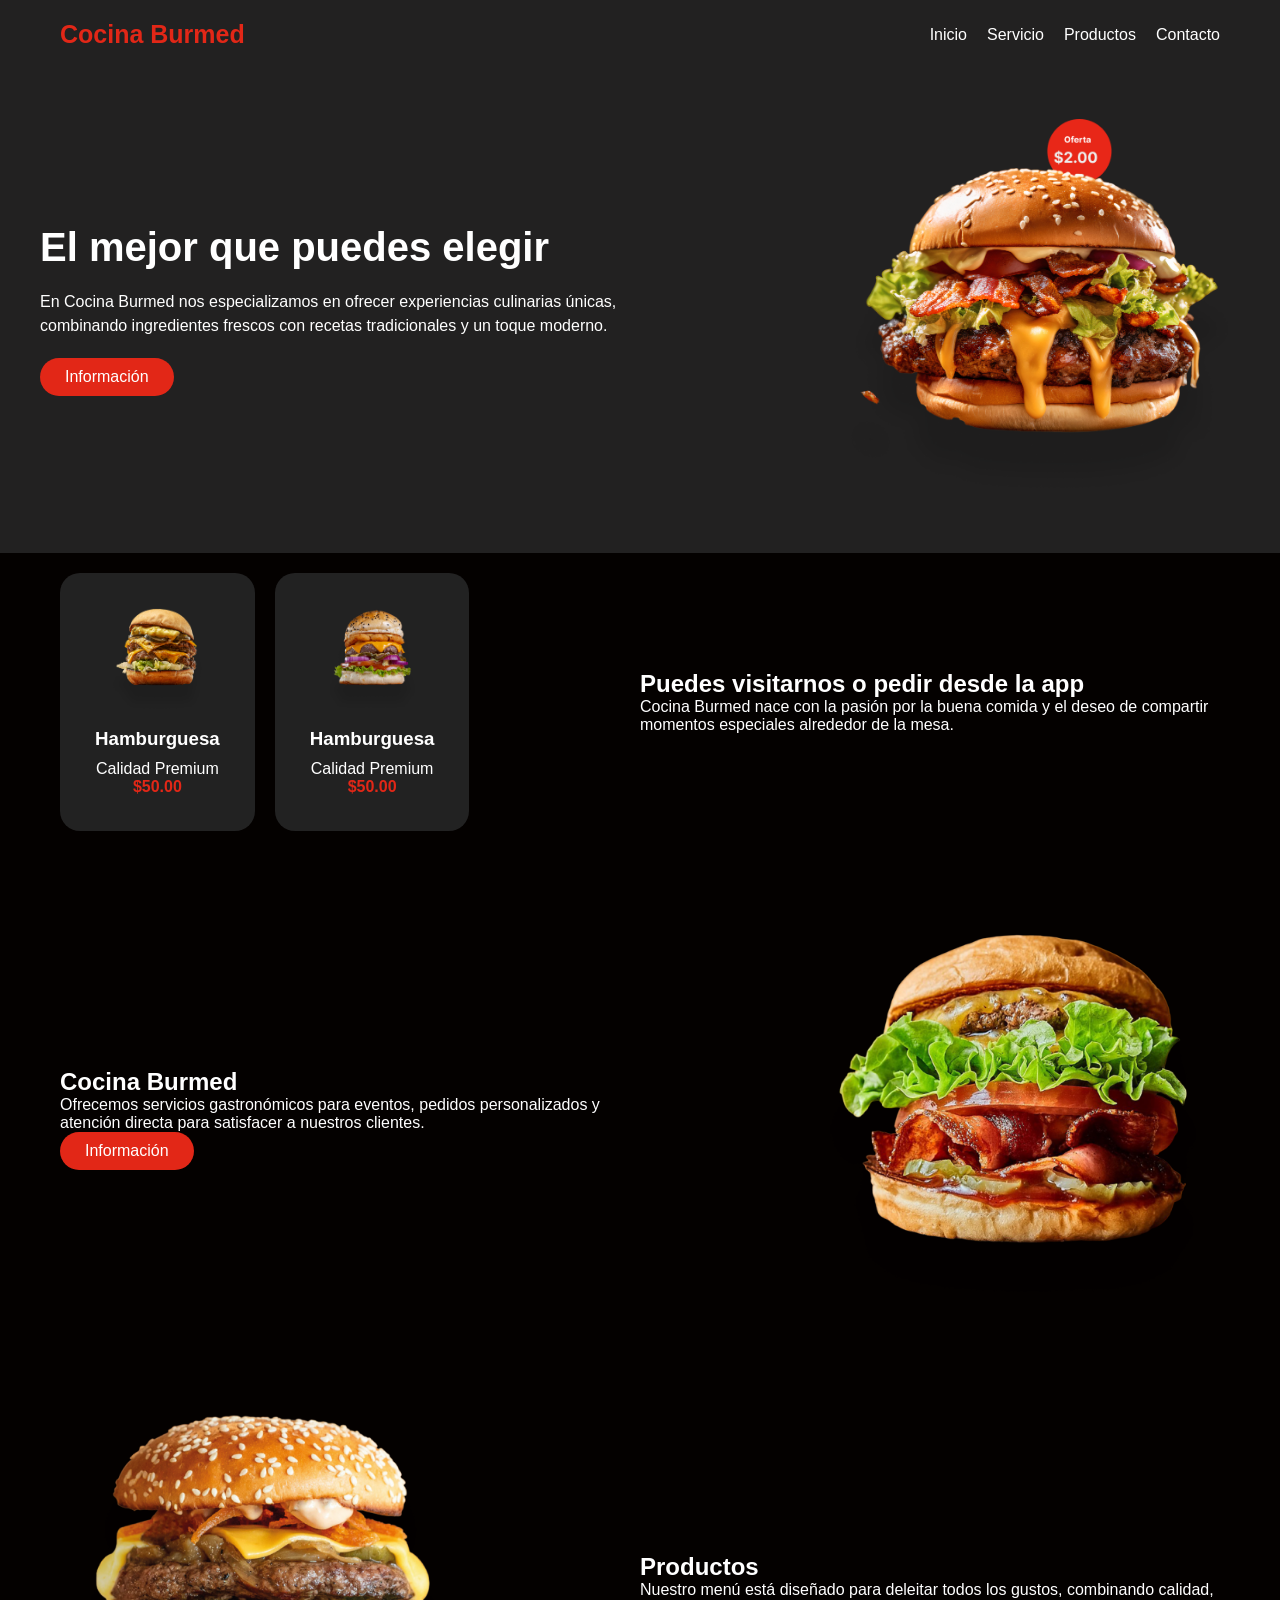
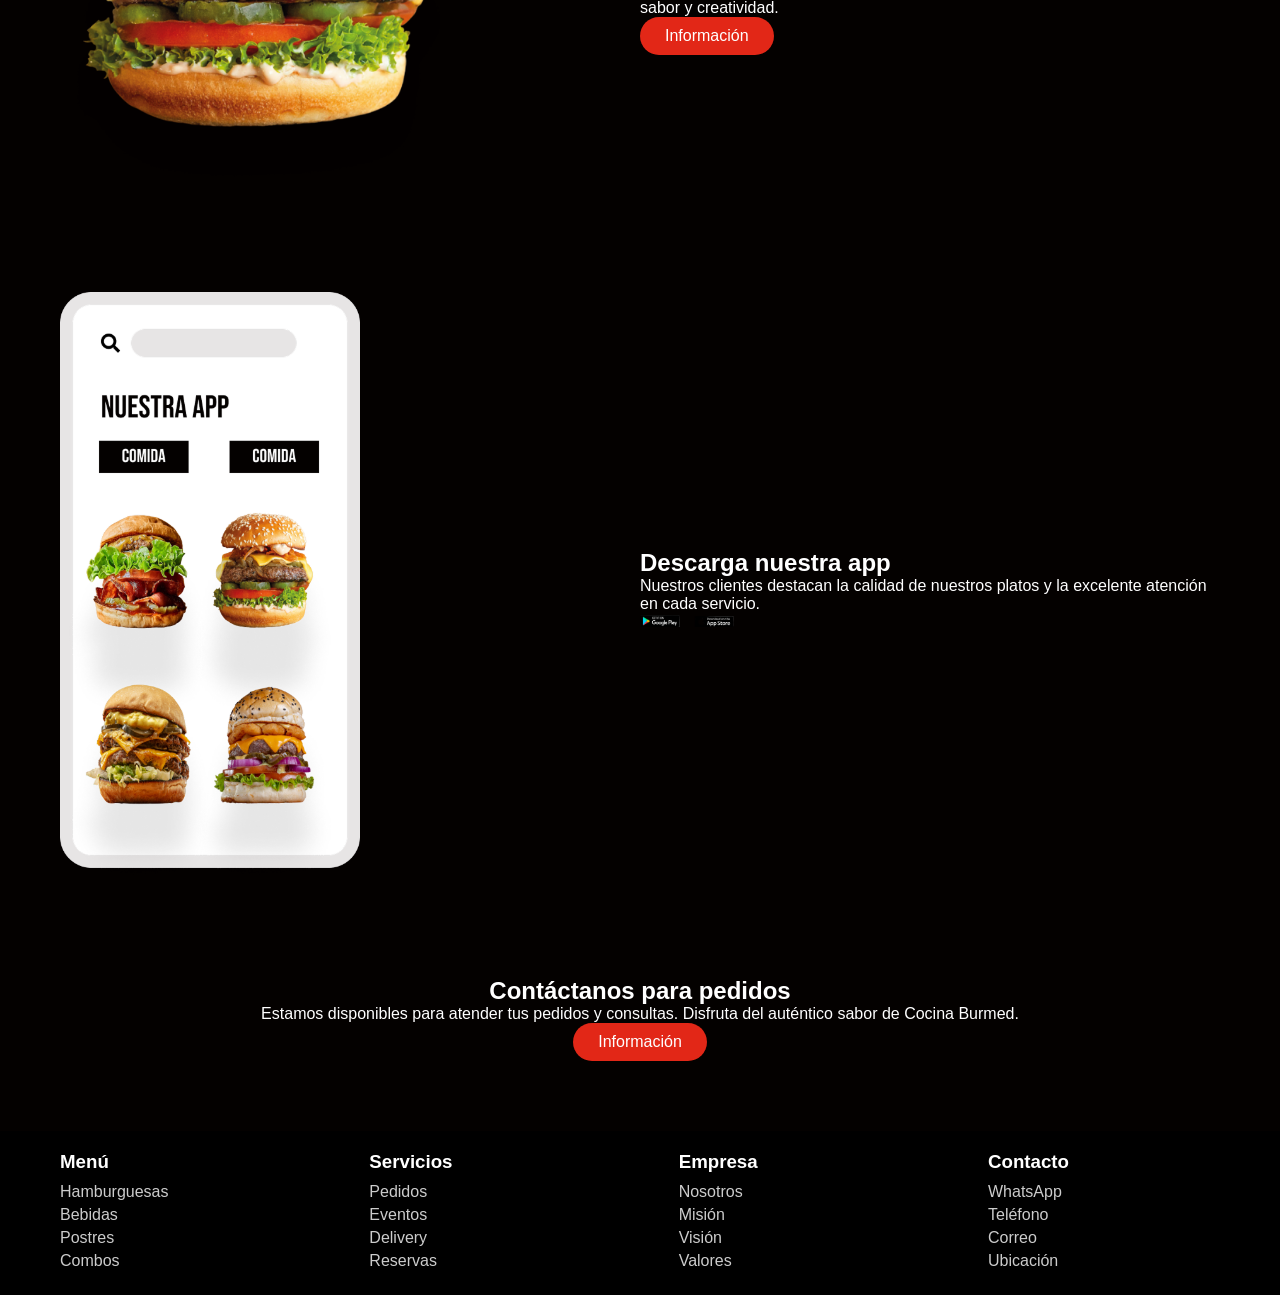
<file: index.html>
<!DOCTYPE html>
<html lang="es">
<head>
    <meta charset="UTF-8">
    <meta name="viewport" content="width=device-width, initial-scale=1.0">
    <title>Cocina Burmed</title>
    <link rel="stylesheet" href="styles.css">
</head>
<body>

<header>
    <div class="menu container">
        <a href="#" class="Logo">Cocina Burmed</a>  

        <input type="checkbox" id="menu">
        <label for="menu">
            <img class="menu-icono" src="menu-white.png" alt="menu">
        </label>

        <nav class="navbar">
            <ul>
                <li><a href="index.html">Inicio</a></li>
                <li><a href="servicios.html">Servicio</a></li>
                <li><a href="productos.html">Productos</a></li>
                <li><a href="contacto.html">Contacto</a></li>
            </ul>
        </nav>
    </div>

    <div class="header-content container">
        <div class="header-txt">
            <h1>El mejor que puedes elegir</h1>
            <p>
                En Cocina Burmed nos especializamos en ofrecer experiencias 
                culinarias únicas, combinando ingredientes frescos con recetas 
                tradicionales y un toque moderno.
            </p>
            <a href="#" class="btn-1">Información</a>
        </div>

        <div class="header-img">
            <img src="right.png" alt="comida">
        </div>
    </div>
</header>

<!-- INFORMACIÓN -->
<section class="Information">
    <div class="Information-content container">

        <div class="Information-box">
            <div class="card-1">
                <img src="c1.png" alt="">
                <h3>Hamburguesa</h3>
                <p>Calidad Premium</p>
                <span>$50.00</span>
            </div>

            <div class="card-1">
                <img src="c2.png" alt="">
                <h3>Hamburguesa</h3>
                <p>Calidad Premium</p>
                <span>$50.00</span>
            </div>
        </div>

        <div class="Information-text">
            <h2>Puedes visitarnos o pedir desde la app</h2>
            <p>
                Cocina Burmed nace con la pasión por la buena comida y el deseo de compartir 
                momentos especiales alrededor de la mesa.
            </p>
        </div>

    </div>
</section>

<!-- GENERAL 1 -->
<section class="general">
    <div class="general-content container">

        <div class="general-txt">
            <h2>Cocina Burmed</h2>
            <p>
                Ofrecemos servicios gastronómicos para eventos, pedidos personalizados 
                y atención directa para satisfacer a nuestros clientes.
            </p>
            <a href="#" class="btn-1">Información</a>
        </div>

        <div class="general-img">
            <img src="ha1.png" alt="">
        </div>

    </div>
</section>

<!-- GENERAL 2 -->
<section class="general">
    <div class="general-content container">

        <div class="general-img">
            <img src="ha2.png" alt="">
        </div>

        <div class="general-txt">
            <h2>Productos</h2>
            <p>
                Nuestro menú está diseñado para deleitar todos los gustos, 
                combinando calidad, sabor y creatividad.
            </p>
            <a href="#" class="btn-1">Información</a>
        </div>

    </div>
</section>

<!-- APP -->
<section class="APP-content container">

    <div class="APP-img">
        <img src="app.png" alt="">
    </div>

    <div class="app-txt">
        <h2>Descarga nuestra app</h2>
        <p>
            Nuestros clientes destacan la calidad de nuestros platos 
            y la excelente atención en cada servicio.
        </p>

        <div class="app-icons">
            <img src="android.png" alt="">
            <img src="mac.png" alt="">
        </div>
    </div>

</section>

<!-- CONTACTO -->
<section class="contact">
    <div class="contact-content container">
        <h2>Contáctanos para pedidos</h2>
        <p>
            Estamos disponibles para atender tus pedidos y consultas. 
            Disfruta del auténtico sabor de Cocina Burmed.
        </p>
        <a href="#" class="btn-1">Información</a>
    </div>
</section>

<!-- FOOTER -->
<footer class="footer">
    <div class="footer-content container">

        <div class="link">
            <h3>Menú</h3>
            <ul>
                <li><a href="productos.html">Hamburguesas</a></li>
                <li><a href="#">Bebidas</a></li>
                <li><a href="#">Postres</a></li>
                <li><a href="#">Combos</a></li>
            </ul>
        </div>

        <div class="link">
            <h3>Servicios</h3>
            <ul>
                <li><a href="#">Pedidos</a></li>
                <li><a href="#">Eventos</a></li>
                <li><a href="#">Delivery</a></li>
                <li><a href="#">Reservas</a></li>
            </ul>
        </div>

        <div class="link">
            <h3>Empresa</h3>
            <ul>
                <li><a href="#">Nosotros</a></li>
                <li><a href="#">Misión</a></li>
                <li><a href="#">Visión</a></li>
                <li><a href="#">Valores</a></li>
            </ul>
        </div>

        <div class="link">
            <h3>Contacto</h3>
            <ul>
                <li><a href="#">WhatsApp</a></li>
                <li><a href="#">Teléfono</a></li>
                <li><a href="#">Correo</a></li>
                <li><a href="#">Ubicación</a></li>
            </ul>
        </div>

    </div>
</footer>

</body>
</html>
</file>
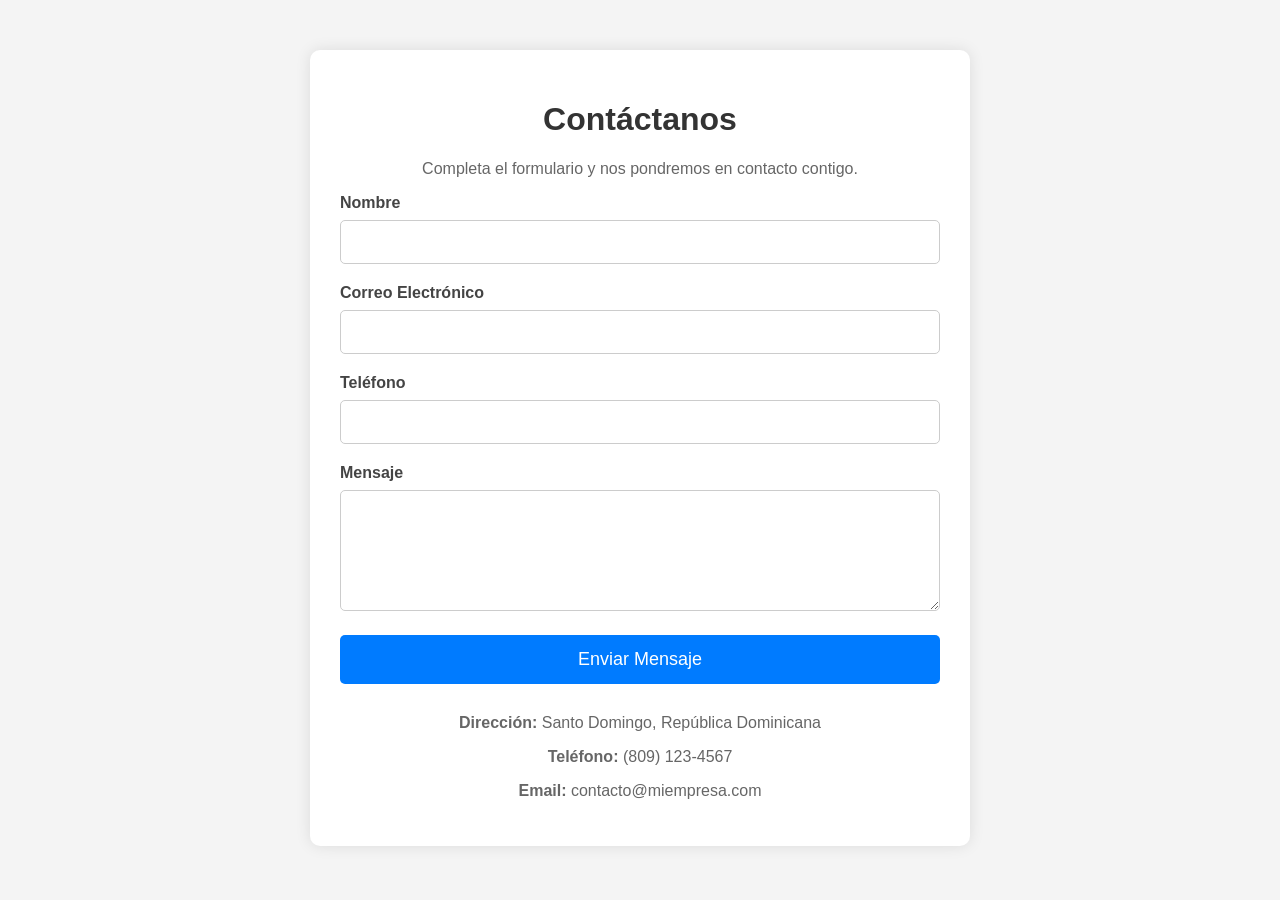
<file: contacto.html>
<!DOCTYPE html>
<html lang="es">
<head>
    <meta charset="UTF-8">
    <meta name="viewport" content="width=device-width, initial-scale=1.0">
    <title>Contacto</title>
    <style>
        body {
            font-family: Arial, sans-serif;
            background: #f4f4f4;
            margin: 0;
            padding: 0;
        }

        .contenedor {
            width: 90%;
            max-width: 600px;
            margin: 50px auto;
            background: #ffffff;
            padding: 30px;
            border-radius: 10px;
            box-shadow: 0 0 15px rgba(0,0,0,0.1);
        }

        h1 {
            text-align: center;
            color: #333;
        }

        p {
            text-align: center;
            color: #666;
        }

        .grupo {
            margin-bottom: 20px;
        }

        label {
            display: block;
            margin-bottom: 8px;
            font-weight: bold;
            color: #444;
        }

        input, textarea {
            width: 100%;
            padding: 12px;
            border: 1px solid #ccc;
            border-radius: 5px;
            font-size: 16px;
            box-sizing: border-box;
        }

        textarea {
            resize: vertical;
        }

        button {
            width: 100%;
            background: #007BFF;
            color: white;
            border: none;
            padding: 14px;
            font-size: 18px;
            border-radius: 5px;
            cursor: pointer;
        }

        button:hover {
            background: #0056b3;
        }

        .info {
            margin-top: 30px;
            text-align: center;
            color: #555;
        }
    </style>
</head>
<body>

    <div class="contenedor">
        <h1>Contáctanos</h1>
        <p>Completa el formulario y nos pondremos en contacto contigo.</p>

        <form action="#" method="post">
            <div class="grupo">
                <label for="nombre">Nombre</label>
                <input type="text" id="nombre" name="nombre" required>
            </div>

            <div class="grupo">
                <label for="correo">Correo Electrónico</label>
                <input type="email" id="correo" name="correo" required>
            </div>

            <div class="grupo">
                <label for="telefono">Teléfono</label>
                <input type="tel" id="telefono" name="telefono">
            </div>

            <div class="grupo">
                <label for="mensaje">Mensaje</label>
                <textarea id="mensaje" name="mensaje" rows="5" required></textarea>
            </div>

            <button type="submit">Enviar Mensaje</button>
        </form>

        <div class="info">
            <p><strong>Dirección:</strong> Santo Domingo, República Dominicana</p>
            <p><strong>Teléfono:</strong> (809) 123-4567</p>
            <p><strong>Email:</strong> contacto@miempresa.com</p>
        </div>
    </div>

</body>
</html>
</file>
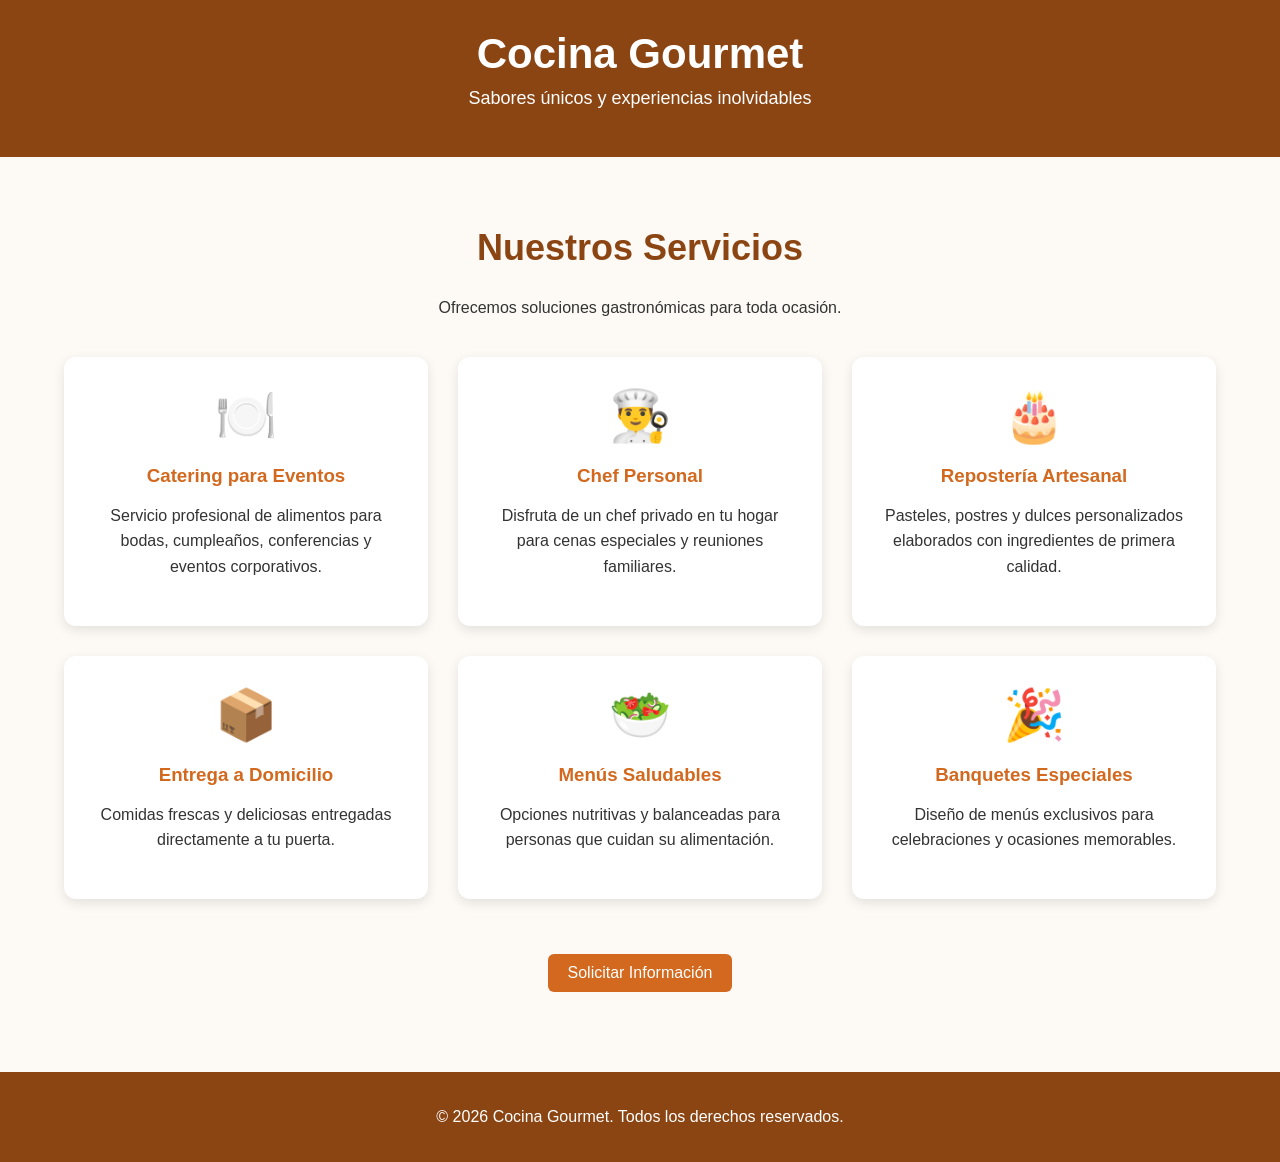
<file: servicios.html>
<!DOCTYPE html>
<html lang="es">
<head>
    <meta charset="UTF-8">
    <meta name="viewport" content="width=device-width, initial-scale=1.0">
    <title>Servicios - Cocina Gourmet</title>
    <style>
        body {
            font-family: Arial, sans-serif;
            margin: 0;
            padding: 0;
            background-color: #fdfaf6;
            color: #333;
        }

        header {
            background-color: #8b4513;
            color: white;
            text-align: center;
            padding: 30px 20px;
        }

        header h1 {
            margin: 0;
            font-size: 42px;
        }

        header p {
            margin-top: 10px;
            font-size: 18px;
        }

        .contenedor {
            width: 90%;
            max-width: 1200px;
            margin: auto;
            padding: 40px 20px;
        }

        .titulo {
            text-align: center;
            margin-bottom: 40px;
        }

        .titulo h2 {
            font-size: 36px;
            color: #8b4513;
        }

        .servicios {
            display: grid;
            grid-template-columns: repeat(auto-fit, minmax(280px, 1fr));
            gap: 30px;
        }

        .servicio {
            background: white;
            border-radius: 12px;
            padding: 30px;
            box-shadow: 0 4px 12px rgba(0,0,0,0.1);
            text-align: center;
            transition: transform 0.3s ease;
        }

        .servicio:hover {
            transform: translateY(-5px);
        }

        .servicio h3 {
            color: #d2691e;
            margin-bottom: 15px;
        }

        .servicio p {
            line-height: 1.6;
        }

        .icono {
            font-size: 50px;
            margin-bottom: 20px;
        }

        footer {
            background-color: #8b4513;
            color: white;
            text-align: center;
            padding: 20px;
            margin-top: 40px;
        }

        .boton {
            display: inline-block;
            margin-top: 15px;
            background: #d2691e;
            color: white;
            padding: 10px 20px;
            border-radius: 6px;
            text-decoration: none;
        }

        .boton:hover {
            background: #b85a17;
        }
    </style>
</head>
<body>

    <header>
        <h1>Cocina Gourmet</h1>
        <p>Sabores únicos y experiencias inolvidables</p>
    </header>

    <section class="contenedor">
        <div class="titulo">
            <h2>Nuestros Servicios</h2>
            <p>Ofrecemos soluciones gastronómicas para toda ocasión.</p>
        </div>

        <div class="servicios">
            <div class="servicio">
                <div class="icono">🍽️</div>
                <h3>Catering para Eventos</h3>
                <p>Servicio profesional de alimentos para bodas, cumpleaños, conferencias y eventos corporativos.</p>
            </div>

            <div class="servicio">
                <div class="icono">👨‍🍳</div>
                <h3>Chef Personal</h3>
                <p>Disfruta de un chef privado en tu hogar para cenas especiales y reuniones familiares.</p>
            </div>

            <div class="servicio">
                <div class="icono">🎂</div>
                <h3>Repostería Artesanal</h3>
                <p>Pasteles, postres y dulces personalizados elaborados con ingredientes de primera calidad.</p>
            </div>

            <div class="servicio">
                <div class="icono">📦</div>
                <h3>Entrega a Domicilio</h3>
                <p>Comidas frescas y deliciosas entregadas directamente a tu puerta.</p>
            </div>

            <div class="servicio">
                <div class="icono">🥗</div>
                <h3>Menús Saludables</h3>
                <p>Opciones nutritivas y balanceadas para personas que cuidan su alimentación.</p>
            </div>

            <div class="servicio">
                <div class="icono">🎉</div>
                <h3>Banquetes Especiales</h3>
                <p>Diseño de menús exclusivos para celebraciones y ocasiones memorables.</p>
            </div>
        </div>

        <div style="text-align:center; margin-top:40px;">
            <a href="contacto.html" class="boton">Solicitar Información</a>
        </div>
    </section>

    <footer>
        <p>&copy; 2026 Cocina Gourmet. Todos los derechos reservados.</p>
    </footer>

</body>
</html>
</file>
<file: styles.css>
@import url('https://fonts.googleapis.com/css2?family=Bebas+Neue&family=Poppins:ital,wght@0,100;0,200;0,300;0,400;0,500;0,600;0,700;0,800;0,900;1,100;1,200;1,300;1,400;1,500;1,600;1,700;1,800;1,900&display=swap');
/* RESET GENERAL */

* {
    margin: 0;
    padding: 0;
    box-sizing: border-box;
    font-family: Arial, Helvetica, sans-serif;
}

body {
    background-color: #040100;
    color: #ffffff;
}

/* CONTENEDOR */
.container {
    max-width: 1200px;
    margin: auto;
    padding: 20px;
}

/* HEADER */
header {
    background-color: #222121;
}

/* MENU */
.menu {
    display: flex;
    justify-content: space-between;
    align-items: center;
}

.Logo {
    color: #E22717;
    font-size: 25px;
    font-weight: bold;
    text-decoration: none;
}

/* NAVBAR */
.navbar ul {
    list-style: none;
    display: flex;
}

.navbar ul li {
    margin-left: 20px;
}

.navbar ul li a {
    color: #ffffff;
    text-decoration: none;
    font-size: 16px;
}

.navbar ul li a:hover {
    color: #ff6b00;
}

/* MENU MOVIL */
#menu {
    display: none;
}

.menu-icono {
    width: 25px;
    display: none;
}

/* HEADER CONTENT */
.header-content {
    display: flex;
    align-items: center;
    justify-content: space-between;
    padding: 50px 0;
}

.header-txt {
    width: 50%;
}

.header-txt h1 {
    font-size: 40px;
    margin-bottom: 20px;
}

.header-txt p {
    margin-bottom: 20px;
    line-height: 1.5;
}

.header-img img {
    width: 400px;
}

/* BOTON */
.btn-1 {
    display: inline-block;
    padding: 10px 25px;
    background-color: #E22717;
    color: #ffffff;
    text-decoration: none;
    border-radius: 20px;
}

/* INFORMACION */
.Information-content {
    display: flex;
    justify-content: space-between;
    align-items: center;
}

.Information-box {
    display: flex;
    gap: 20px;
}

    

.card-1 {

  background-color: #222;
    padding: 35px;
    text-align: center;
    border-radius: 20px;
    
}

.card-1 img {
    width: 100px;
  
}

.card-1 h3 {
   
    margin: 10px 0;
}

.card-1 span {

    color: #E22717;
      
    font-weight: bold;
   
}

.Information-text {
    width: 50%;
}

/* GENERAL */
.general-content {
    display: flex;
    align-items: center;
    justify-content: space-between;
    margin-top: 50px;
}

.general-img img {
    width: 400px;
}

.general-txt {
    width: 50%;
}

/* APP */
.APP-content {
    display: flex;
    align-items: center;
    justify-content: space-between;
    margin-top: 50px;
}

.APP-img img {
    width: 300px;
}

.app-txt {
    width: 50%;
}

.app-icons img {
    width: 40px;
    margin-right: 10px;
}

/* CONTACTO */
.contact {
    text-align: center;
    margin-top: 50px;
}

/* FOOTER */
.footer {
    background-color: #000;
    margin-top: 50px;
}

.footer-content {
    display: flex;
    flex-wrap: wrap;
    justify-content: space-between;
}

.link {
    width: 20%;
}

.link h3 {
    margin-bottom: 10px;
}

.link ul {
    list-style: none;
}

.link ul li a {
    color: #ccc;
    text-decoration: none;
    display: block;
    margin-bottom: 5px;
}

.link ul li a:hover {
    color: #ff6b00;
}

/* ================= RESPONSIVE ================= */

/* TABLETS */
@media (max-width: 991px) {

    .menu-icono {
        display: block;
        cursor: pointer;
    }

    .navbar {
        position: absolute;
        top: 80px;
        left: 0;
        right: 0;
        background-color: #000;
        display: none;
    }

    #menu:checked ~ .navbar {
        display: block;
    }

    .navbar ul {
        flex-direction: column;
        padding: 20px;
    }

    .navbar ul li {
        margin: 10px 0;
    }

    .header-content,
    .Information-content,
    .general-content,
    .APP-content {
        flex-direction: column;
        text-align: center;
    }

    .header-txt,
    .Information-text,
    .general-txt,
    .app-txt {
        width: 100%;
    }

    .header-img img,
    .general-img img {
        width: 100%;
        margin-top: 20px;
    }

    .Information-box {
        flex-direction: column;
        align-items: center;
    }

    .footer-content {
        flex-direction: column;
        text-align: center;
    }

    .link {
        width: 100%;
        margin-bottom: 20px;
    }
}

/* CELULARES */
@media (max-width: 480px) {

    .header-txt h1 {
        font-size: 28px;
    }

    .btn-1 {
        padding: 8px 15px;
    }

    .card-1 {
        width: 100%;
    }
}
</file>
